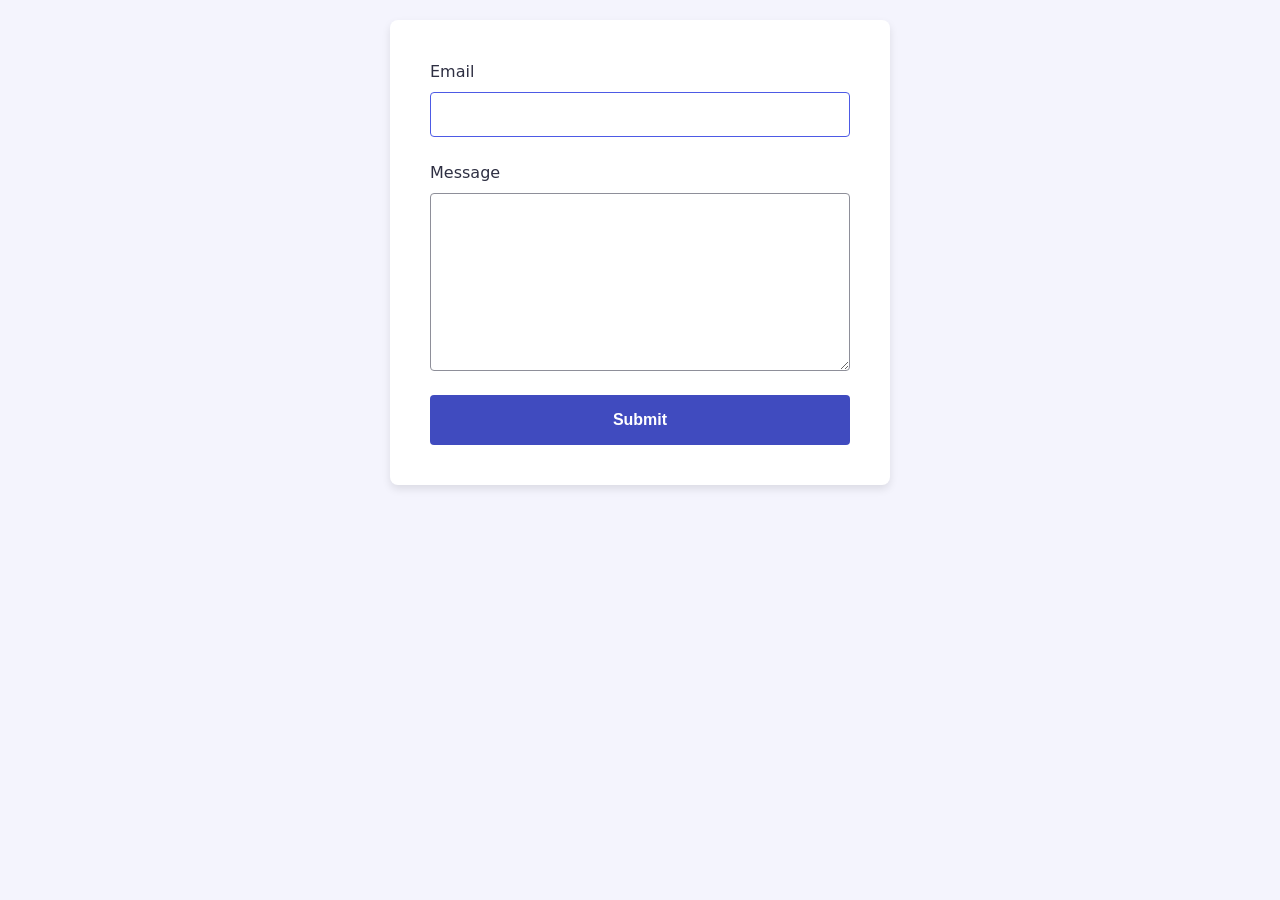
<file: src/feedback.html>
<!DOCTYPE html>
<html lang="en">
  <head>
    <meta charset="UTF-8" />
    <meta http-equiv="X-UA-Compatible" content="IE=edge" />
    <meta name="viewport" content="width=device-width, initial-scale=1.0" />
    <title>Page 3</title>
    <link rel="stylesheet" href="./css/styles.css" />
    <link rel="stylesheet" href="./css/feedback.css">
  </head>
  <body>
    <load
      src="./partials/header.html"
      icon-path="./img/sprite.svg#logo"
      highlight-curr="active"
    />

    <main>
      <div class="container">
        <h1 class="main-title"></h1>
        <form class="feedback-form" autocomplete="off">
          <label>
            Email
            <input type="email" name="email" autofocus />
          </label>
          <label>
            Message
            <textarea name="message" rows="8"></textarea>
          </label>
          <button type="submit">Submit</button>
        </form>
        <load src="./partials/back-link.html" />
      </div>
    </main>

    <script type="module" src="./js/feedback.js"></script>
    <load src="./partials/footer.html" />
  </body>
</html>
</file>
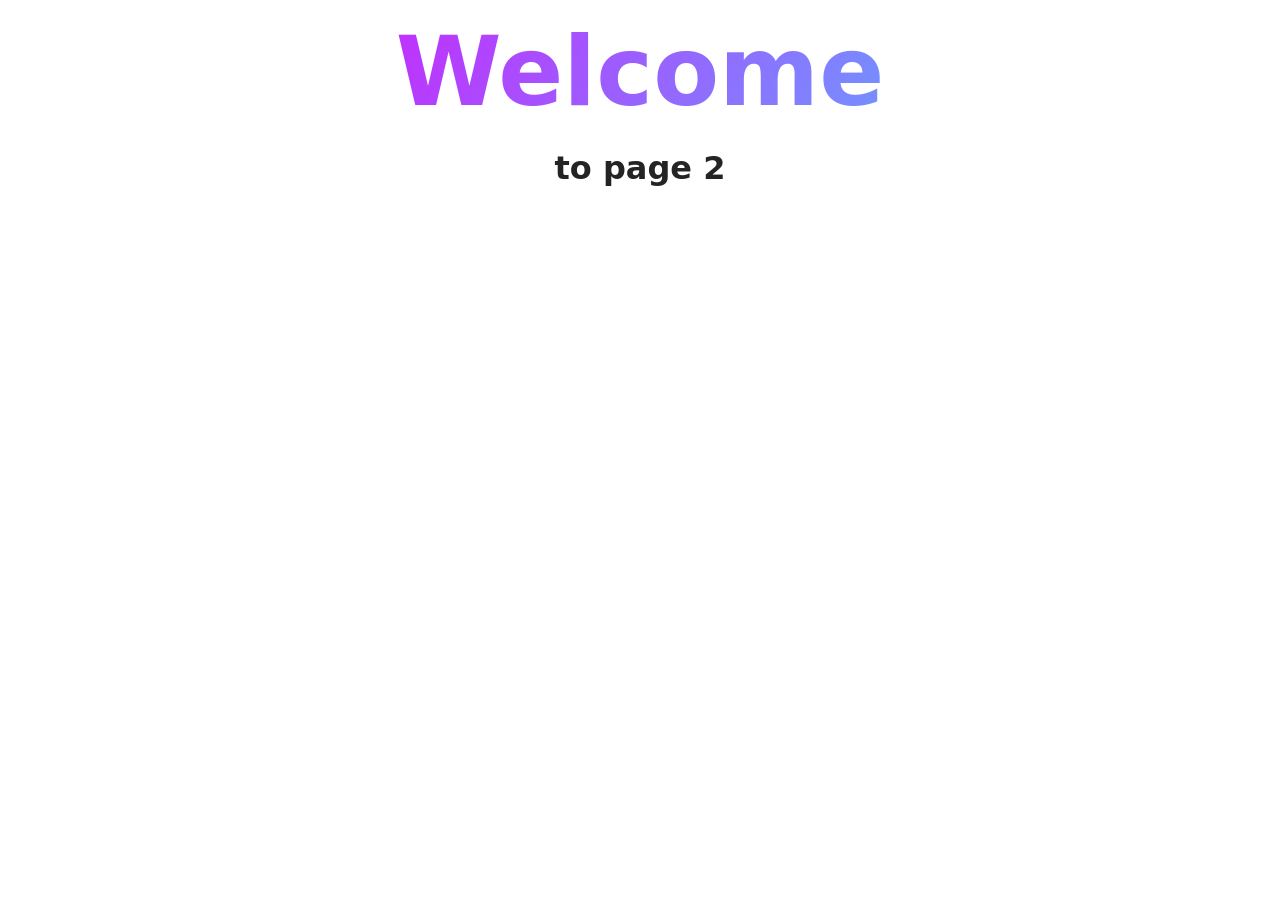
<file: src/page-2.html>
<!DOCTYPE html>
<html lang="en">
  <head>
    <meta charset="UTF-8" />
    <meta http-equiv="X-UA-Compatible" content="IE=edge" />
    <meta name="viewport" content="width=device-width, initial-scale=1.0" />
    <title>Page 2</title>
    <link rel="stylesheet" href="./css/styles.css" />
  </head>
  <body>
    <load
      src="./partials/header.html"
      icon-path="./img/sprite.svg#logo"
      highlight-act="active"
    />

    <main>
      <div class="container">
        <h1 class="main-title">
          <span class="main-title-gradient">Welcome</span> to page 2
        </h1>
        <load src="./partials/back-link.html" />
      </div>
    </main>

    <load src="./partials/footer.html" />
  </body>
</html>
</file>
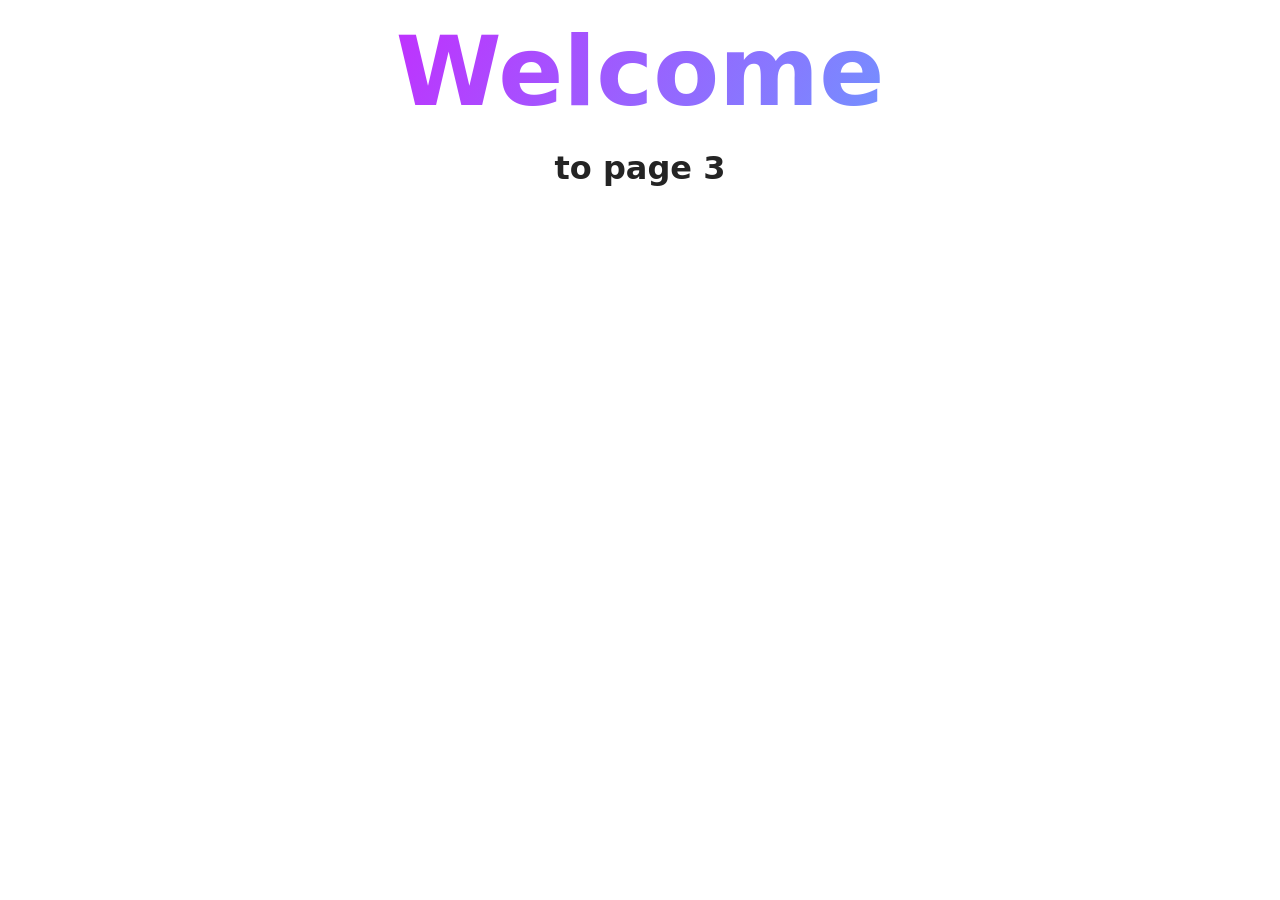
<file: src/page-3.html>
<!DOCTYPE html>
<html lang="en">
  <head>
    <meta charset="UTF-8" />
    <meta http-equiv="X-UA-Compatible" content="IE=edge" />
    <meta name="viewport" content="width=device-width, initial-scale=1.0" />
    <title>Page 3</title>
    <link rel="stylesheet" href="./css/styles.css" />
  </head>
  <body>
    <load
      src="./partials/header.html"
      icon-path="./img/sprite.svg#logo"
      highlight-curr="active"
    />

    <main>
      <div class="container">
        <h1 class="main-title">
          <span class="main-title-gradient">Welcome</span> to page 3
        </h1>
        <load src="./partials/back-link.html" />
      </div>
    </main>

    <load src="./partials/footer.html" />
  </body>
</html>
</file>
<file: src/css/styles.css>
/**
  |============================
  | include css partials with
  | default @import url()
  |============================
*/
/* Common styles */
@import url('./reset.css');
@import url('./base.css');
@import url('./container.css');
@import url('./animations.css');

/* Sections style */
@import url('./header.css');
@import url('./vite-promo.css');
@import url('./badges.css');
@import url('./back-link.css');
@import url('./footer.css');
</file>
<file: src/css/feedback.css>
body {
  background-color: #f4f4fd;
}

.feedback-form {
  display: flex;
  flex-direction: column;
  padding: 40px;
  background-color: white;
  border-radius: 8px;
  box-shadow: 0 4px 8px rgba(0, 0, 0, 0.1);
  margin: 20px 0;
}

.container {
  width: 100%;
  max-width: 500px;
  margin: 0 auto;
}

.feedback-form label {
  display: flex;
  flex-direction: column;
  margin-bottom: 24px;
  font-weight: 500;
  color: #2e2f42;
  text-align: left;
}

.feedback-form input,
.feedback-form textarea {
  margin-top: 8px;
  padding: 12px;
  border: 1px solid #8e8f99;
  border-radius: 4px;
  font-family: inherit;
  font-size: 16px;

}

.feedback-form input:focus,
.feedback-form textarea:focus {
  outline: none;
  border-color: #4d5ae5;
}

.feedback-form button {
  display: block;
  width: 100%;
  padding: 16px 24px;
  font-size: 16px;
  font-weight: 600;
  color: white;
  background-color: #404bbf;
  border: none;
  border-radius: 4px;
  cursor: pointer;
}

.feedback-form button:hover,
.feedback-form button:focus {
  background-color: #4d5ae5;
}
</file>
